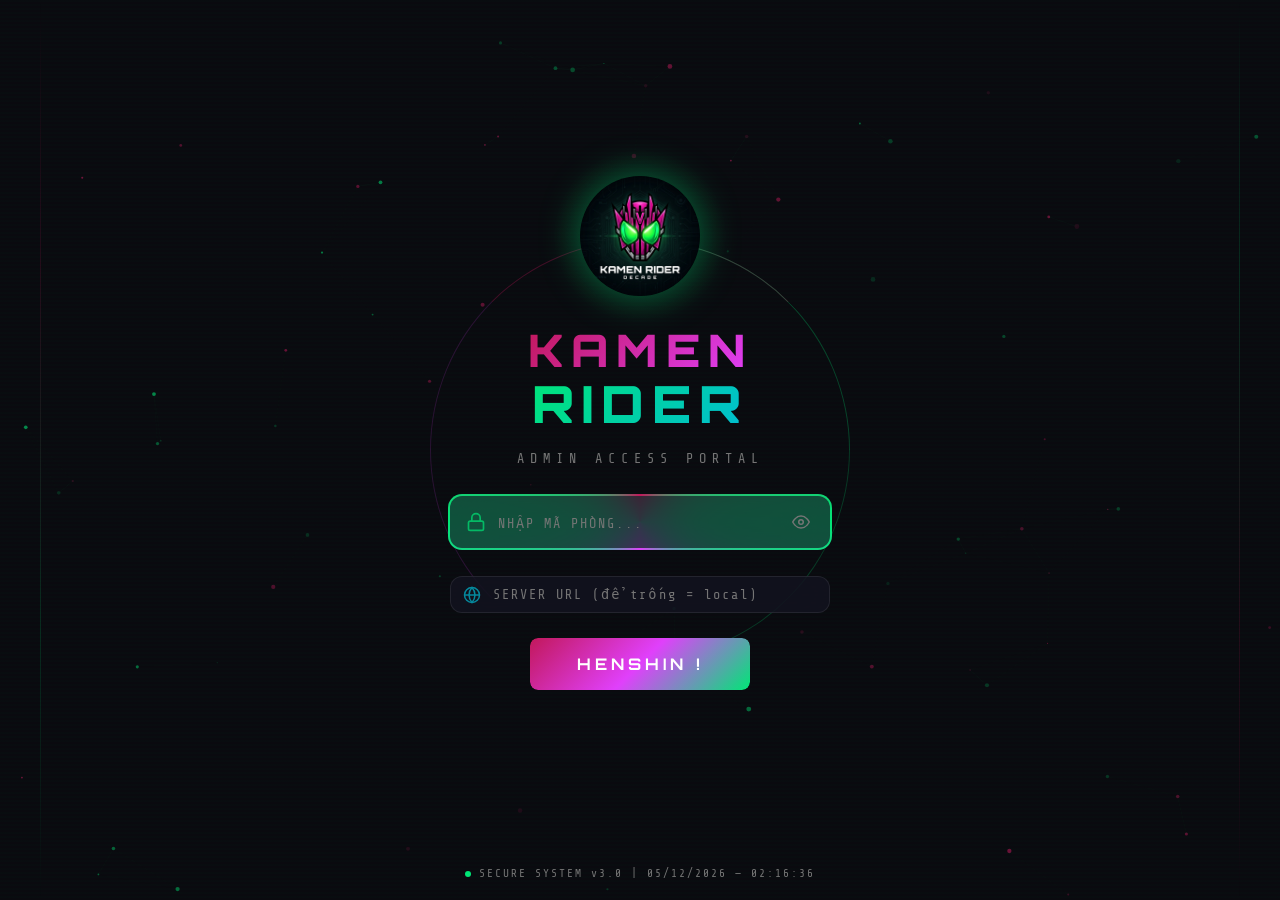
<file: index.html>
<!DOCTYPE html>
<html lang="vi">
<head>
    <meta charset="UTF-8">
    <meta name="viewport" content="width=device-width, initial-scale=1.0">
    <meta name="description" content="Kamen Rider Admin Portal - Secure Access System">
    <title>KAMEN RIDER — Login</title>
    <link rel="icon" href="logo.png" type="image/png">
    <link href="https://fonts.googleapis.com/css2?family=Orbitron:wght@400;500;600;700;800;900&family=Rajdhani:wght@300;400;500;600;700&family=Share+Tech+Mono&display=swap" rel="stylesheet">
    <link rel="stylesheet" href="style.css">
</head>
<body>
    <!-- Particle Canvas Background -->
    <canvas id="particleCanvas"></canvas>
    <!-- Scan Lines Overlay -->
    <div class="scanlines"></div>

    <!-- Login Screen -->
    <div class="login-screen" id="loginScreen">
        <!-- Rotating Ring -->
        <div class="rider-ring">
            <div class="ring-segment"></div>
            <div class="ring-segment"></div>
            <div class="ring-segment"></div>
            <div class="ring-segment"></div>
        </div>

        <!-- Logo -->
        <div class="logo-container" id="logoContainer">
            <div class="logo-glow"></div>
            <img src="logo.png" alt="Kamen Rider Logo" class="logo-img" id="logoImg">
            <div class="logo-pulse"></div>
        </div>

        <!-- Title -->
        <h1 class="title">
            <span class="title-kamen">KAMEN</span>
            <span class="title-rider">RIDER</span>
        </h1>
        <p class="subtitle">ADMIN ACCESS PORTAL</p>

        <!-- Code Input -->
        <div class="code-input-wrapper" id="codeWrapper">
            <div class="input-border-anim"></div>
            <div class="code-input-inner">
                <div class="input-icon">
                    <svg width="20" height="20" viewBox="0 0 24 24" fill="none" stroke="currentColor" stroke-width="2">
                        <rect x="3" y="11" width="18" height="11" rx="2" ry="2"/>
                        <path d="M7 11V7a5 5 0 0 1 10 0v4"/>
                    </svg>
                </div>
                <input type="password" id="adminCode" class="code-input" placeholder="NHẬP MÃ PHÒNG..." maxlength="20" autocomplete="off">
                <button class="toggle-visibility" id="toggleVisibility" title="Hiện/Ẩn mã">
                    <svg id="eyeIcon" width="18" height="18" viewBox="0 0 24 24" fill="none" stroke="currentColor" stroke-width="2">
                        <path d="M1 12s4-8 11-8 11 8 11 8-4 8-11 8-11-8-11-8z"/>
                        <circle cx="12" cy="12" r="3"/>
                    </svg>
                </button>
            </div>
        </div>

        <!-- Server URL Input -->
        <div class="code-input-wrapper server-url-wrapper">
            <div class="code-input-inner">
                <div class="input-icon" style="color: var(--cyan);">
                    <svg width="18" height="18" viewBox="0 0 24 24" fill="none" stroke="currentColor" stroke-width="2">
                        <circle cx="12" cy="12" r="10"/><line x1="2" y1="12" x2="22" y2="12"/>
                        <path d="M12 2a15.3 15.3 0 0 1 4 10 15.3 15.3 0 0 1-4 10 15.3 15.3 0 0 1-4-10 15.3 15.3 0 0 1 4-10z"/>
                    </svg>
                </div>
                <input type="text" id="serverUrl" class="code-input" placeholder="SERVER URL (để trống = local)" style="color: var(--cyan); letter-spacing: 1px; font-size: 0.85rem;" autocomplete="off">
            </div>
        </div>

        <!-- Henshin Button -->
        <button class="henshin-btn" id="henshinBtn">
            <span class="btn-bg"></span>
            <span class="btn-text">HENSHIN !</span>
            <span class="btn-particles">
                <span></span><span></span><span></span><span></span>
                <span></span><span></span><span></span><span></span>
            </span>
        </button>

        <!-- Status Message -->
        <div class="status-msg" id="statusMsg"></div>

        <!-- Decorative Lines -->
        <div class="deco-line deco-left"></div>
        <div class="deco-line deco-right"></div>

        <!-- Bottom Info -->
        <div class="bottom-info">
            <span class="info-dot"></span>
            <span>SECURE SYSTEM v3.0</span>
            <span class="info-separator">|</span>
            <span id="currentTime"></span>
        </div>
    </div>

    <!-- Henshin Transition Overlay -->
    <div class="henshin-overlay" id="henshinOverlay">
        <div class="henshin-flash"></div>
        <div class="henshin-text">HENSHIN!</div>
        <div class="henshin-rings">
            <div class="h-ring h-ring-1"></div>
            <div class="h-ring h-ring-2"></div>
            <div class="h-ring h-ring-3"></div>
        </div>
    </div>

    <script src="script.js"></script>
</body>
</html>
</file>
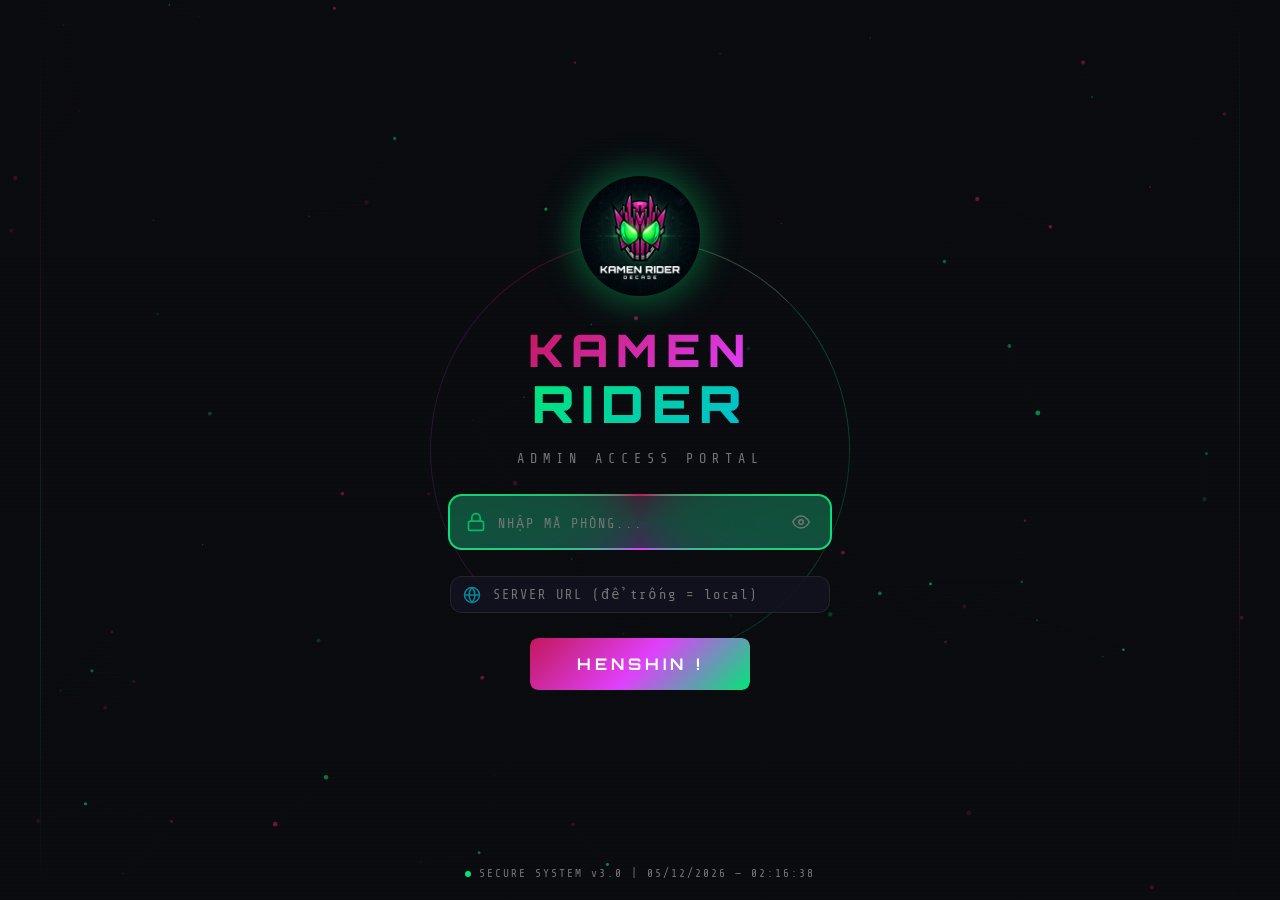
<file: dashboard.html>
<!DOCTYPE html>
<html lang="vi">
<head>
    <meta charset="UTF-8">
    <meta name="viewport" content="width=device-width, initial-scale=1.0">
    <title>KAMEN RIDER — Command Center</title>
    <link rel="icon" href="logo.png" type="image/png">
    <link href="https://fonts.googleapis.com/css2?family=Orbitron:wght@400;500;600;700;800;900&family=Rajdhani:wght@300;400;500;600;700&family=Share+Tech+Mono&display=swap" rel="stylesheet">
    <link rel="stylesheet" href="dashboard.css">
</head>
<body class="dashboard-body">

    <!-- ===== TOP HEADER ===== -->
    <header class="top-header">
        <div class="header-left">
            <div class="room-code" id="roomCode"># 8OAABT</div>
            <button class="icon-btn notify-btn" title="Thông báo"><svg width="16" height="16" viewBox="0 0 24 24" fill="none" stroke="currentColor" stroke-width="2"><path d="M18 8A6 6 0 0 0 6 8c0 7-3 9-3 9h18s-3-2-3-9"/><path d="M13.73 21a2 2 0 0 1-3.46 0"/></svg><span class="notify-dot"></span></button>
            <button class="icon-btn export-btn" title="Xuất"><svg width="16" height="16" viewBox="0 0 24 24" fill="none" stroke="currentColor" stroke-width="2"><path d="M21 15v4a2 2 0 0 1-2 2H5a2 2 0 0 1-2-2v-4"/><polyline points="7 10 12 15 17 10"/><line x1="12" y1="15" x2="12" y2="3"/></svg></button>
            <div class="header-divider"></div>
            <div class="layout-toggle"><svg width="16" height="16" viewBox="0 0 24 24" fill="none" stroke="currentColor" stroke-width="2"><rect x="3" y="3" width="7" height="7"/><rect x="14" y="3" width="7" height="7"/><rect x="3" y="14" width="7" height="7"/><rect x="14" y="14" width="7" height="7"/></svg> <span>- - - -</span></div>
            <div class="header-divider"></div>
            <div class="exam-status"><svg width="14" height="14" viewBox="0 0 24 24" fill="none" stroke="currentColor" stroke-width="2"><circle cx="12" cy="12" r="10"/><polyline points="12 6 12 12 16 14"/></svg> <span>Chưa bắt đầu</span></div>
            <div class="header-divider"></div>
            <div class="toggle-switches">
                <label class="toggle-switch"><input type="checkbox" checked><span class="toggle-slider"></span></label>
                <button class="icon-btn"><svg width="16" height="16" viewBox="0 0 24 24" fill="none" stroke="currentColor" stroke-width="2"><rect x="2" y="3" width="20" height="14" rx="2"/><line x1="8" y1="21" x2="16" y2="21"/><line x1="12" y1="17" x2="12" y2="21"/></svg></button>
                <button class="icon-btn"><svg width="16" height="16" viewBox="0 0 24 24" fill="none" stroke="currentColor" stroke-width="2"><circle cx="12" cy="12" r="3"/><path d="M19.4 15a1.65 1.65 0 0 0 .33 1.82l.06.06a2 2 0 0 1-2.83 2.83l-.06-.06a1.65 1.65 0 0 0-1.82-.33 1.65 1.65 0 0 0-1 1.51V21a2 2 0 0 1-4 0v-.09A1.65 1.65 0 0 0 9 19.4a1.65 1.65 0 0 0-1.82.33l-.06.06a2 2 0 0 1-2.83-2.83l.06-.06A1.65 1.65 0 0 0 4.68 15a1.65 1.65 0 0 0-1.51-1H3a2 2 0 0 1 0-4h.09A1.65 1.65 0 0 0 4.6 9a1.65 1.65 0 0 0-.33-1.82l-.06-.06a2 2 0 0 1 2.83-2.83l.06.06A1.65 1.65 0 0 0 9 4.68a1.65 1.65 0 0 0 1-1.51V3a2 2 0 0 1 4 0v.09a1.65 1.65 0 0 0 1 1.51 1.65 1.65 0 0 0 1.82-.33l.06-.06a2 2 0 0 1 2.83 2.83l-.06.06A1.65 1.65 0 0 0 19.4 9a1.65 1.65 0 0 0 1.51 1H21a2 2 0 0 1 0 4h-.09a1.65 1.65 0 0 0-1.51 1z"/></svg></button>
            </div>
        </div>
        <div class="header-right">
            <div class="tab-group">
                <button class="tab-btn active">ALL</button>
                <button class="tab-btn">EOS</button>
                <button class="tab-btn">FS</button>
                <button class="tab-btn">SEB</button>
                <button class="tab-btn">OTHER</button>
            </div>
            <button class="icon-btn copy-btn" id="headerCopyBtn" title="Copy Answer"><svg width="16" height="16" viewBox="0 0 24 24" fill="none" stroke="currentColor" stroke-width="2"><rect x="9" y="9" width="13" height="13" rx="2"/><path d="M5 15H4a2 2 0 0 1-2-2V4a2 2 0 0 1 2-2h9a2 2 0 0 1 2 2v1"/></svg></button>
            <button class="icon-btn delete-btn" id="headerDeleteBtn" title="Xóa tất cả tin nhắn"><svg width="16" height="16" viewBox="0 0 24 24" fill="none" stroke="currentColor" stroke-width="2"><polyline points="3 6 5 6 21 6"/><path d="M19 6v14a2 2 0 0 1-2 2H7a2 2 0 0 1-2-2V6m3 0V4a2 2 0 0 1 2-2h4a2 2 0 0 1 2 2v2"/></svg></button>
        </div>
    </header>

    <!-- ===== MAIN LAYOUT ===== -->
    <div class="main-layout">

        <!-- LEFT SIDEBAR - CHAT -->
        <aside class="sidebar-chat" id="sidebarChat">
            <div class="chat-messages" id="chatMessages">
                <!-- Tin nhắn sẽ hiện khi gửi mới -->
            </div>

            <!-- Answer Input Panel -->
            <div class="answer-panel" id="answerPanel">
                <div class="answer-panel-toggle" id="answerToggle">
                    <svg width="14" height="14" viewBox="0 0 24 24" fill="none" stroke="currentColor" stroke-width="2"><polyline points="18 15 12 9 6 15"/></svg>
                    <span>Nhập đáp án</span>
                </div>
                <div class="answer-panel-body" id="answerBody">
                    <div class="answer-type-select">
                        <select id="answerType">
                            <option value="multiple">Multiple Choice</option>
                            <option value="single">Single Choice</option>
                            <option value="text">Text</option>
                        </select>
                    </div>
                    <div class="answer-grid" id="answerGrid"></div>
                    <div class="answer-actions">
                        <button class="answer-action-btn delete-answers"><svg width="14" height="14" viewBox="0 0 24 24" fill="none" stroke="currentColor" stroke-width="2"><polyline points="3 6 5 6 21 6"/><path d="M19 6v14a2 2 0 0 1-2 2H7a2 2 0 0 1-2-2V6m3 0V4a2 2 0 0 1 2-2h4a2 2 0 0 1 2 2v2"/></svg> Xóa</button>
                        <button class="answer-action-btn send-answers"><svg width="14" height="14" viewBox="0 0 24 24" fill="none" stroke="currentColor" stroke-width="2"><line x1="22" y1="2" x2="11" y2="13"/><polygon points="22 2 15 22 11 13 2 9 22 2"/></svg> Gửi đáp án (<span id="answerCount">0</span>)</button>
                    </div>
                </div>
            </div>

            <!-- Chat Input -->
            <div class="chat-input-area">
                <button class="chat-plus-btn" id="chatPlusBtn">+</button>
                <input type="text" class="chat-input" id="chatInput" placeholder="Nhập tin nhắn...">
                <button class="chat-send-btn" id="chatSendBtn"><svg width="16" height="16" viewBox="0 0 24 24" fill="none" stroke="currentColor" stroke-width="2"><line x1="22" y1="2" x2="11" y2="13"/><polygon points="22 2 15 22 11 13 2 9 22 2"/></svg></button>
            </div>

            <!-- Extra menu popup -->
            <div class="chat-extra-menu" id="chatExtraMenu">
                <button class="extra-menu-item" id="sendFileBtn"><svg width="14" height="14" viewBox="0 0 24 24" fill="none" stroke="currentColor" stroke-width="2"><path d="M21.44 11.05l-9.19 9.19a6 6 0 0 1-8.49-8.49l9.19-9.19a4 4 0 0 1 5.66 5.66l-9.2 9.19a2 2 0 0 1-2.83-2.83l8.49-8.48"/></svg> Gửi file</button>
                <button class="extra-menu-item" id="sendTextBtn"><svg width="14" height="14" viewBox="0 0 24 24" fill="none" stroke="currentColor" stroke-width="2"><path d="M14 2H6a2 2 0 0 0-2 2v16a2 2 0 0 0 2 2h12a2 2 0 0 0 2-2V8z"/><polyline points="14 2 14 8 20 8"/><line x1="16" y1="13" x2="8" y2="13"/><line x1="16" y1="17" x2="8" y2="17"/></svg> Gửi đoạn văn bản</button>
            </div>
        </aside>

        <!-- RESIZE HANDLE -->
        <div class="resize-handle" id="resizeHandle"></div>

        <!-- RIGHT MAIN CONTENT -->
        <div class="main-content">
            <!-- Image Viewer Area -->
            <div class="image-area" id="imageArea">
                <!-- Image Header -->
                <div class="image-header">
                    <div class="image-header-left">
                        <div class="q-progress"><span class="q-current" id="qCurrent">0</span>/<span class="q-total" id="qTotal">0</span></div>
                        <div class="q-timer"><svg width="14" height="14" viewBox="0 0 24 24" fill="none" stroke="currentColor" stroke-width="2"><circle cx="12" cy="12" r="10"/><polyline points="12 6 12 12 16 14"/></svg> <span id="qTimer">00:00</span></div>
                    </div>
                    <div class="image-header-right">
                        <button class="img-tool-btn" id="uploadImgBtn" title="Thêm hình ảnh"><svg width="16" height="16" viewBox="0 0 24 24" fill="none" stroke="currentColor" stroke-width="2"><rect x="3" y="3" width="18" height="18" rx="2"/><circle cx="8.5" cy="8.5" r="1.5"/><polyline points="21 15 16 10 5 21"/></svg> Thêm ảnh</button>
                        <button class="img-tool-btn danger" id="deleteAllImgBtn" title="Xóa tất cả"><svg width="14" height="14" viewBox="0 0 24 24" fill="none" stroke="currentColor" stroke-width="2"><polyline points="3 6 5 6 21 6"/><path d="M19 6v14a2 2 0 0 1-2 2H7a2 2 0 0 1-2-2V6m3 0V4a2 2 0 0 1 2-2h4a2 2 0 0 1 2 2v2"/></svg> Xóa tất cả</button>
                        <!-- Timer Setting -->
                        <div class="timer-setting">
                            <svg width="14" height="14" viewBox="0 0 24 24" fill="none" stroke="currentColor" stroke-width="2"><circle cx="12" cy="12" r="10"/><polyline points="12 6 12 12 16 14"/></svg>
                            <input type="number" id="timerMinutes" class="timer-input" value="30" min="1" max="999" title="Phút">
                            <span class="timer-label">phút</span>
                            <button class="img-tool-btn small" id="setTimerBtn">Đặt</button>
                        </div>
                    </div>
                </div>

                <!-- Image Display -->
                <div class="image-display" id="imageDisplay">
                    <!-- Empty State -->
                    <div class="image-empty" id="imageEmpty">
                        <svg width="64" height="64" viewBox="0 0 24 24" fill="none" stroke="currentColor" stroke-width="1">
                            <rect x="3" y="3" width="18" height="18" rx="2"/>
                            <circle cx="8.5" cy="8.5" r="1.5"/>
                            <polyline points="21 15 16 10 5 21"/>
                        </svg>
                        <p>Không có hình ảnh</p>
                        <button class="upload-area-btn" id="uploadAreaBtn">+ Thêm hình ảnh</button>
                    </div>
                    <!-- Image Preview (shown when images exist) -->
                    <div class="image-preview-container" id="imagePreviewContainer" style="display:none">
                        <button class="img-nav-arrow left-arrow" id="imgPrev">‹</button>
                        <img src="" alt="Preview" class="image-preview" id="imagePreview">
                        <button class="img-nav-arrow right-arrow" id="imgNext">›</button>
                        <button class="img-delete-current" id="deleteCurrentImg" title="Xóa ảnh này">×</button>
                    </div>
                </div>

                <!-- Image Thumbnails Strip -->
                <div class="image-thumbs-strip" id="imageThumbsStrip" style="display:none">
                    <div class="image-thumbs" id="imageThumbs"></div>
                </div>
            </div>
            <input type="file" id="fileInput" accept="image/*" multiple style="display:none">

            <!-- Bottom Session Bar -->
            <div class="session-bar">
                <div class="session-bar-top">
                    <div class="session-bottom-left">
                        <img src="logo.png" alt="" class="session-logo-small">
                    </div>
                    <div class="session-bottom-right">
                        <div class="session-indicator green"></div>
                        <button class="session-tool-btn"><svg width="14" height="14" viewBox="0 0 24 24" fill="none" stroke="currentColor" stroke-width="2"><rect x="2" y="3" width="20" height="14" rx="2"/><line x1="8" y1="21" x2="16" y2="21"/><line x1="12" y1="17" x2="12" y2="21"/></svg></button>
                        <button class="session-tool-btn"><svg width="14" height="14" viewBox="0 0 24 24" fill="none" stroke="currentColor" stroke-width="2"><path d="M15.536 8.464a5 5 0 0 1 0 7.072"/><path d="M17.95 6.05a8 8 0 0 1 0 11.9"/><path d="M6 15H2v4"/><path d="M2 15l4.5-4.5"/></svg></button>
                        <span class="session-lang">ENG</span>
                        <span class="session-seb-badge">SEB</span>
                    </div>
                </div>
                <div class="session-thumbnails-area">
                    <div class="session-page-info">Page 2/2 (11-15/15)</div>
                    <div class="session-thumbnails-row">
                        <button class="thumb-nav-btn prev-thumb">‹</button>
                        <div class="session-thumbnails" id="sessionThumbnails"></div>
                        <button class="thumb-nav-btn next-thumb">›</button>
                    </div>
                </div>
            </div>
        </div>
    </div>
    <!-- ===== COPY ANSWER MODAL ===== -->
    <div class="modal-overlay" id="copyAnswerModal">
        <div class="modal-card modal-lg">
            <div class="modal-header-row">
                <div>
                    <h3 class="modal-title">Copy Answer</h3>
                    <p class="modal-subtitle">Tạo nhanh nội dung gửi đáp án</p>
                </div>
                <button class="modal-close" id="copyModalClose">&times;</button>
            </div>
            <div class="modal-form-row">
                <div class="modal-field">
                    <label class="modal-field-label">ROOM CODE</label>
                    <input type="text" id="copyRoomCode" class="modal-input" readonly>
                </div>
                <div class="modal-field">
                    <label class="modal-field-label">EXAM CODE</label>
                    <input type="text" id="copyExamCode" class="modal-input" placeholder="EXAM01">
                </div>
            </div>
            <div class="modal-field">
                <label class="modal-field-label">QUESTION TYPE</label>
                <select id="copyQuestionType" class="modal-select">
                    <option value="MUL">Multiple Choice</option>
                    <option value="SIN">Single Choice</option>
                    <option value="TXT">Text</option>
                </select>
                <span class="modal-hint">Format: 1a 2b 3bc 4a ...</span>
            </div>
            <div class="modal-field">
                <label class="modal-field-label">MULTIPLE CHOICE ANSWERS</label>
                <textarea id="copyAnswerInput" class="modal-textarea" placeholder="1a 2b 3bc 4a ..."></textarea>
            </div>
            <div class="modal-preview">
                <label class="modal-field-label">PREVIEW:</label>
                <div class="preview-box" id="copyPreviewBox">
                    <div><strong>Room:</strong> <span id="previewRoom"></span></div>
                    <div><strong>Exam Code:</strong> <span id="previewExam"></span></div>
                    <div>&nbsp;</div>
                    <div><strong id="previewTypeLabel">MUL:</strong> <span id="previewAnswers"></span></div>
                </div>
            </div>
            <div class="modal-footer">
                <button class="modal-footer-btn clear-btn" id="copyClearBtn">Xóa nội dung</button>
                <div class="modal-footer-right">
                    <button class="modal-footer-btn close-btn" id="copyCloseBtn">Đóng</button>
                    <button class="modal-footer-btn send-btn" id="copySendBtn"><svg width="14" height="14" viewBox="0 0 24 24" fill="none" stroke="currentColor" stroke-width="2"><line x1="22" y1="2" x2="11" y2="13"/><polygon points="22 2 15 22 11 13 2 9 22 2"/></svg> Gửi yêu cầu</button>
                </div>
            </div>
        </div>
    </div>

    <!-- ===== SEND TEXT MODAL ===== -->
    <div class="modal-overlay" id="textModal">
        <div class="modal-card">
            <h3 class="modal-title">Gửi đoạn văn bản</h3>
            <div class="modal-field">
                <div class="modal-field-row">
                    <label class="modal-field-label">Nội dung văn bản</label>
                    <span class="modal-char-count" id="textCharCount">0/40.000</span>
                </div>
                <textarea id="textModalContent" class="modal-textarea" placeholder="Nhập nội dung văn bản..." maxlength="40000"></textarea>
            </div>
            <div class="modal-actions">
                <button class="modal-btn cancel-btn" id="textModalCancel">Hủy</button>
                <button class="modal-btn confirm-btn" id="textModalConfirm">Gửi</button>
            </div>
        </div>
    </div>


    <script src="https://cdn.socket.io/4.7.4/socket.io.min.js"></script>
    <script src="dashboard.js"></script>
</body>
</html>
</file>
<file: style.css>
/* ===== RESET & BASE ===== */
*, *::before, *::after { margin: 0; padding: 0; box-sizing: border-box; }

:root {
    --bg-dark: #0a0a0f;
    --bg-card: rgba(15, 15, 25, 0.85);
    --magenta: #c2185b;
    --magenta-light: #e040fb;
    --green: #00e676;
    --green-dark: #00c853;
    --cyan: #00bcd4;
    --gold: #ffd740;
    --red: #ff5252;
    --text: #e0e0e0;
    --text-dim: #757575;
    --border: rgba(255,255,255,0.08);
    --glass: rgba(20, 20, 35, 0.7);
    --font-display: 'Orbitron', sans-serif;
    --font-body: 'Rajdhani', sans-serif;
    --font-mono: 'Share Tech Mono', monospace;
}

html, body { height: 100%; }

body {
    font-family: var(--font-body);
    background: var(--bg-dark);
    color: var(--text);
    overflow: hidden;
}

/* ===== CANVAS & OVERLAYS ===== */
#particleCanvas {
    position: fixed; inset: 0;
    z-index: 0;
}

.scanlines {
    position: fixed; inset: 0;
    background: repeating-linear-gradient(
        0deg, transparent, transparent 2px,
        rgba(0,230,118,0.015) 2px, rgba(0,230,118,0.015) 4px
    );
    pointer-events: none; z-index: 1;
}

/* ===== LOGIN SCREEN ===== */
.login-screen {
    position: relative; z-index: 2;
    height: 100vh;
    display: flex; flex-direction: column;
    align-items: center; justify-content: center;
    gap: 20px;
    padding: 20px;
}

/* Rider Ring */
.rider-ring {
    position: absolute;
    width: 420px; height: 420px;
    border-radius: 50%;
    animation: ringRotate 20s linear infinite;
}
.ring-segment {
    position: absolute; inset: 0;
    border-radius: 50%;
    border: 1px solid transparent;
}
.ring-segment:nth-child(1) { border-top-color: var(--magenta); opacity: .3; }
.ring-segment:nth-child(2) { border-right-color: var(--green); opacity: .2; transform: rotate(45deg); }
.ring-segment:nth-child(3) { border-bottom-color: var(--magenta-light); opacity: .15; transform: rotate(90deg); }
.ring-segment:nth-child(4) { border-left-color: var(--green); opacity: .25; transform: rotate(135deg); }

@keyframes ringRotate { to { transform: rotate(360deg); } }

/* Logo */
.logo-container {
    position: relative;
    width: 140px; height: 140px;
    display: flex; align-items: center; justify-content: center;
    animation: logoFloat 4s ease-in-out infinite;
}
.logo-glow {
    position: absolute; inset: -20px;
    border-radius: 50%;
    background: radial-gradient(circle, rgba(0,230,118,0.15) 0%, transparent 70%);
    animation: glowPulse 3s ease-in-out infinite;
}
.logo-pulse {
    position: absolute; inset: -10px;
    border-radius: 50%;
    border: 2px solid var(--green);
    opacity: 0;
    animation: pulseOut 3s ease-out infinite;
}
.logo-img {
    width: 120px; height: 120px;
    object-fit: contain;
    border-radius: 50%;
    filter: drop-shadow(0 0 20px rgba(0,230,118,0.4));
    transition: transform 0.4s, filter 0.4s;
}
.logo-img:hover {
    transform: scale(1.1);
    filter: drop-shadow(0 0 35px rgba(0,230,118,0.7));
}

@keyframes logoFloat {
    0%, 100% { transform: translateY(0); }
    50% { transform: translateY(-10px); }
}
@keyframes glowPulse {
    0%, 100% { opacity: 0.5; transform: scale(1); }
    50% { opacity: 1; transform: scale(1.1); }
}
@keyframes pulseOut {
    0% { transform: scale(0.8); opacity: 0.6; }
    100% { transform: scale(1.5); opacity: 0; }
}

/* Title */
.title {
    font-family: var(--font-display);
    font-size: 2.8rem;
    font-weight: 900;
    letter-spacing: 8px;
    text-align: center;
    line-height: 1.1;
}
.title-kamen {
    display: block;
    background: linear-gradient(135deg, var(--magenta), var(--magenta-light));
    -webkit-background-clip: text; -webkit-text-fill-color: transparent;
    background-clip: text;
    text-shadow: none;
}
.title-rider {
    display: block;
    background: linear-gradient(135deg, var(--green), var(--cyan));
    -webkit-background-clip: text; -webkit-text-fill-color: transparent;
    background-clip: text;
    font-size: 3.2rem;
}
.subtitle {
    font-family: var(--font-mono);
    font-size: 0.85rem;
    color: var(--text-dim);
    letter-spacing: 6px;
    animation: subtitleBlink 4s ease-in-out infinite;
}
@keyframes subtitleBlink {
    0%,100% { opacity: 0.5; } 50% { opacity: 1; }
}

/* Code Input */
.code-input-wrapper {
    position: relative;
    width: 100%; max-width: 380px;
    margin-top: 10px;
}
.server-url-wrapper {
    margin-top: 8px;
    max-width: 380px;
}
.server-url-wrapper .code-input-inner {
    border: 1px solid var(--border);
    padding: 0 12px;
}
.server-url-wrapper .code-input {
    padding: 10px 0;
    font-size: 0.85rem;
    letter-spacing: 1px;
}
.input-border-anim {
    position: absolute; inset: -2px;
    border-radius: 14px;
    background: conic-gradient(from 0deg, var(--magenta), var(--green), var(--magenta-light), var(--green), var(--magenta));
    animation: borderSpin 4s linear infinite;
    opacity: 0.5;
    transition: opacity 0.3s;
}
.code-input-wrapper:focus-within .input-border-anim { opacity: 1; }
@keyframes borderSpin { to { transform: rotate(360deg); /* replaced by filter hue-rotate */ } }
/* Using filter for smoother effect */
@keyframes borderSpin { to { filter: hue-rotate(360deg); } }

.code-input-inner {
    position: relative;
    display: flex; align-items: center;
    background: var(--glass);
    backdrop-filter: blur(20px);
    border-radius: 12px;
    padding: 0 16px;
    gap: 12px;
}
.input-icon { color: var(--green); display: flex; opacity: 0.7; }
.code-input {
    flex: 1;
    background: none; border: none; outline: none;
    font-family: var(--font-mono);
    font-size: 1.1rem;
    color: var(--green);
    padding: 16px 0;
    letter-spacing: 4px;
}
.code-input::placeholder {
    color: var(--text-dim);
    letter-spacing: 2px;
    font-size: 0.85rem;
}
.toggle-visibility {
    background: none; border: none;
    color: var(--text-dim); cursor: pointer;
    display: flex; padding: 4px;
    transition: color 0.3s;
}
.toggle-visibility:hover { color: var(--green); }

/* Henshin Button */
.henshin-btn {
    position: relative;
    width: 220px; height: 52px;
    border: none; cursor: pointer;
    font-family: var(--font-display);
    font-size: 1rem;
    font-weight: 700;
    letter-spacing: 4px;
    color: #fff;
    background: transparent;
    overflow: hidden;
    border-radius: 8px;
    margin-top: 5px;
    transition: transform 0.2s;
}
.henshin-btn:hover { transform: scale(1.05); }
.henshin-btn:active { transform: scale(0.97); }
.btn-bg {
    position: absolute; inset: 0;
    background: linear-gradient(135deg, var(--magenta), var(--magenta-light) 50%, var(--green));
    border-radius: 8px;
    transition: opacity 0.3s;
}
.btn-text {
    position: relative; z-index: 1;
}
.btn-particles span {
    position: absolute;
    width: 4px; height: 4px;
    background: var(--green);
    border-radius: 50%;
    opacity: 0;
}
.henshin-btn:hover .btn-particles span {
    animation: btnParticle 0.6s ease-out forwards;
}
.btn-particles span:nth-child(1) { top: 50%; left: 10%; animation-delay: 0s; }
.btn-particles span:nth-child(2) { top: 20%; left: 30%; animation-delay: 0.05s; }
.btn-particles span:nth-child(3) { top: 80%; left: 50%; animation-delay: 0.1s; }
.btn-particles span:nth-child(4) { top: 30%; left: 70%; animation-delay: 0.15s; }
.btn-particles span:nth-child(5) { top: 60%; left: 90%; animation-delay: 0.05s; }
.btn-particles span:nth-child(6) { top: 10%; left: 60%; animation-delay: 0.1s; }
.btn-particles span:nth-child(7) { top: 90%; left: 20%; animation-delay: 0.15s; }
.btn-particles span:nth-child(8) { top: 40%; left: 80%; animation-delay: 0.08s; }
@keyframes btnParticle {
    0% { transform: scale(0); opacity: 1; }
    100% { transform: scale(3) translateY(-20px); opacity: 0; }
}

/* Status Message */
.status-msg {
    font-family: var(--font-mono);
    font-size: 0.85rem;
    min-height: 24px;
    letter-spacing: 1px;
    transition: all 0.3s;
}
.status-msg.error { color: var(--red); }
.status-msg.success { color: var(--green); }

/* Deco Lines */
.deco-line {
    position: fixed;
    width: 1px;
    height: 100vh;
    top: 0;
}
.deco-left {
    left: 40px;
    background: linear-gradient(to bottom, transparent, var(--magenta) 30%, var(--green) 70%, transparent);
    opacity: 0.15;
}
.deco-right {
    right: 40px;
    background: linear-gradient(to bottom, transparent, var(--green) 30%, var(--magenta) 70%, transparent);
    opacity: 0.15;
}

/* Bottom Info */
.bottom-info {
    position: fixed;
    bottom: 20px;
    font-family: var(--font-mono);
    font-size: 0.7rem;
    color: var(--text-dim);
    display: flex; align-items: center; gap: 8px;
    letter-spacing: 2px;
}
.info-dot {
    width: 6px; height: 6px;
    background: var(--green);
    border-radius: 50%;
    animation: dotBlink 2s infinite;
}
@keyframes dotBlink { 0%,100% { opacity: 1; } 50% { opacity: 0.3; } }

/* ===== HENSHIN OVERLAY ===== */
.henshin-overlay {
    position: fixed; inset: 0;
    z-index: 100;
    display: flex; align-items: center; justify-content: center;
    pointer-events: none;
    opacity: 0;
}
.henshin-overlay.active { opacity: 1; pointer-events: all; }
.henshin-flash {
    position: absolute; inset: 0;
    background: radial-gradient(circle, var(--magenta-light), var(--magenta), var(--bg-dark));
    opacity: 0;
}
.henshin-overlay.active .henshin-flash {
    animation: flash 1.5s ease-out forwards;
}
@keyframes flash {
    0% { opacity: 0; }
    20% { opacity: 1; }
    100% { opacity: 0; }
}
.henshin-text {
    font-family: var(--font-display);
    font-size: 4rem;
    font-weight: 900;
    letter-spacing: 12px;
    color: #fff;
    opacity: 0;
    z-index: 1;
    text-shadow: 0 0 40px var(--magenta-light), 0 0 80px var(--green);
}
.henshin-overlay.active .henshin-text {
    animation: henshinText 1.5s ease-out forwards;
}
@keyframes henshinText {
    0% { opacity: 0; transform: scale(3); }
    30% { opacity: 1; transform: scale(1); }
    70% { opacity: 1; }
    100% { opacity: 0; transform: scale(0.8); }
}
.h-ring {
    position: absolute;
    border: 2px solid var(--green);
    border-radius: 50%;
    opacity: 0;
}
.henshin-overlay.active .h-ring { animation: hRing 1.2s ease-out forwards; }
.h-ring-1 { width: 200px; height: 200px; animation-delay: 0s !important; }
.h-ring-2 { width: 350px; height: 350px; border-color: var(--magenta-light); animation-delay: 0.15s !important; }
.h-ring-3 { width: 500px; height: 500px; animation-delay: 0.3s !important; }
@keyframes hRing {
    0% { transform: scale(0); opacity: 0.8; }
    100% { transform: scale(2); opacity: 0; }
}

/* ===== DASHBOARD ===== */
.dashboard-body { overflow-y: auto; }

/* Header */
.dash-header {
    position: relative; z-index: 2;
    display: flex; align-items: center; justify-content: space-between;
    padding: 16px 30px;
    background: var(--glass);
    backdrop-filter: blur(20px);
    border-bottom: 1px solid var(--border);
}
.dash-header-left { display: flex; align-items: center; gap: 14px; }
.dash-logo { width: 40px; height: 40px; object-fit: contain; border-radius: 50%; }
.dash-brand-name {
    font-family: var(--font-display);
    font-size: 0.95rem;
    font-weight: 700;
    letter-spacing: 3px;
    background: linear-gradient(135deg, var(--magenta), var(--green));
    -webkit-background-clip: text; -webkit-text-fill-color: transparent;
    background-clip: text;
}
.dash-brand-sub {
    display: block;
    font-family: var(--font-mono);
    font-size: 0.6rem;
    color: var(--text-dim);
    letter-spacing: 3px;
}
.dash-header-right { display: flex; align-items: center; gap: 20px; }
.dash-time { font-family: var(--font-mono); font-size: 0.8rem; color: var(--text-dim); }
.dash-status { display: flex; align-items: center; gap: 6px; font-size: 0.75rem; letter-spacing: 2px; }
.status-dot { width: 8px; height: 8px; border-radius: 50%; }
.status-dot.active { background: var(--green); box-shadow: 0 0 8px var(--green); animation: dotBlink 2s infinite; }
.logout-btn {
    display: flex; align-items: center; gap: 6px;
    background: rgba(255,82,82,0.1);
    border: 1px solid rgba(255,82,82,0.3);
    color: var(--red);
    padding: 8px 16px;
    border-radius: 8px;
    font-family: var(--font-body);
    font-size: 0.8rem;
    font-weight: 600;
    letter-spacing: 1px;
    cursor: pointer;
    transition: all 0.3s;
}
.logout-btn:hover { background: rgba(255,82,82,0.2); border-color: var(--red); }

/* Dashboard Content */
.dash-content { position: relative; z-index: 2; padding: 30px; flex: 1; overflow-y: auto; }

.welcome-banner {
    display: flex; align-items: center; justify-content: space-between;
    padding: 30px 35px;
    background: linear-gradient(135deg, rgba(194,24,91,0.15), rgba(0,230,118,0.1));
    border: 1px solid rgba(194,24,91,0.2);
    border-radius: 16px;
    margin-bottom: 30px;
    animation: fadeSlideUp 0.6s ease-out;
}
.welcome-text h2 {
    font-family: var(--font-display);
    font-size: 1.4rem;
    font-weight: 700;
    margin-bottom: 8px;
}
.rider-name {
    background: linear-gradient(135deg, var(--green), var(--cyan));
    -webkit-background-clip: text; -webkit-text-fill-color: transparent;
    background-clip: text;
}
.welcome-text p { color: var(--text-dim); font-size: 0.95rem; }
.welcome-icon { color: var(--magenta); opacity: 0.4; }

/* Stats */
.stats-grid {
    display: grid;
    grid-template-columns: repeat(auto-fit, minmax(240px, 1fr));
    gap: 20px;
    margin-bottom: 30px;
}
.stat-card {
    background: var(--bg-card);
    border: 1px solid var(--border);
    border-radius: 14px;
    padding: 24px;
    display: flex; align-items: center; gap: 16px;
    transition: all 0.3s;
    animation: fadeSlideUp 0.6s ease-out backwards;
    animation-delay: var(--delay);
}
.stat-card:hover { border-color: rgba(255,255,255,0.15); transform: translateY(-3px); }
.stat-icon {
    width: 52px; height: 52px;
    display: flex; align-items: center; justify-content: center;
    background: rgba(255,255,255,0.03);
    border-radius: 12px;
    color: var(--accent);
    flex-shrink: 0;
}
.stat-value {
    font-family: var(--font-display);
    font-size: 1.6rem;
    font-weight: 700;
}
.stat-label { font-size: 0.8rem; color: var(--text-dim); }
.stat-info { display: flex; flex-direction: column; gap: 2px; flex: 1; }
.stat-trend {
    font-family: var(--font-mono);
    font-size: 0.75rem;
    padding: 4px 8px;
    border-radius: 6px;
}
.stat-trend.up { color: var(--green); background: rgba(0,230,118,0.1); }
.stat-trend.neutral { color: var(--text-dim); background: rgba(255,255,255,0.05); }

/* Panels */
.dash-grid { display: grid; grid-template-columns: 1fr 1fr; gap: 20px; }
.dash-panel {
    background: var(--bg-card);
    border: 1px solid var(--border);
    border-radius: 14px;
    padding: 24px;
    animation: fadeSlideUp 0.8s ease-out backwards;
}
.panel-header {
    display: flex; align-items: center; justify-content: space-between;
    margin-bottom: 20px;
}
.panel-header h3 { font-family: var(--font-display); font-size: 0.85rem; letter-spacing: 2px; }
.panel-badge {
    font-family: var(--font-mono);
    font-size: 0.65rem;
    padding: 4px 10px;
    border-radius: 20px;
    background: rgba(255,82,82,0.15);
    color: var(--red);
    letter-spacing: 2px;
    animation: dotBlink 2s infinite;
}
.panel-badge.online { background: rgba(0,230,118,0.15); color: var(--green); }

/* Activity */
.activity-list { display: flex; flex-direction: column; gap: 16px; }
.activity-item { display: flex; align-items: flex-start; gap: 12px; }
.activity-dot { width: 8px; height: 8px; border-radius: 50%; margin-top: 6px; flex-shrink: 0; }
.activity-text { font-size: 0.9rem; display: block; }
.activity-time { font-family: var(--font-mono); font-size: 0.7rem; color: var(--text-dim); }

/* System Bars */
.system-list { display: flex; flex-direction: column; gap: 18px; }
.system-item { display: flex; align-items: center; gap: 12px; }
.system-name { font-size: 0.85rem; min-width: 140px; color: var(--text-dim); }
.system-bar { flex: 1; height: 6px; background: rgba(255,255,255,0.05); border-radius: 3px; overflow: hidden; }
.system-bar-fill {
    height: 100%;
    width: var(--width);
    background: var(--color);
    border-radius: 3px;
    animation: barFill 1.5s ease-out;
}
@keyframes barFill { from { width: 0; } }
.system-percent { font-family: var(--font-mono); font-size: 0.8rem; min-width: 36px; text-align: right; }

/* Animations */
@keyframes fadeSlideUp {
    from { opacity: 0; transform: translateY(25px); }
    to { opacity: 1; transform: translateY(0); }
}

/* Shake animation */
.shake { animation: shake 0.5s ease-in-out; }
@keyframes shake {
    0%,100% { transform: translateX(0); }
    20% { transform: translateX(-12px); }
    40% { transform: translateX(12px); }
    60% { transform: translateX(-8px); }
    80% { transform: translateX(8px); }
}

/* Responsive */
@media (max-width: 768px) {
    .title { font-size: 2rem; }
    .title-rider { font-size: 2.4rem; }
    .rider-ring { width: 300px; height: 300px; }
    .dash-grid { grid-template-columns: 1fr; }
    .dash-header { flex-direction: column; gap: 12px; }
    .deco-line { display: none; }
    .henshin-text { font-size: 2.5rem; }
}

/* ===== TOUCH / RIPPLE EFFECTS ===== */
/* Cursor glow */
.cursor-glow {
    position: fixed;
    width: 300px;
    height: 300px;
    border-radius: 50%;
    pointer-events: none;
    z-index: 0;
    background: radial-gradient(circle, rgba(0,230,118,0.06) 0%, rgba(194,24,91,0.03) 40%, transparent 70%);
    transform: translate(-50%, -50%);
    transition: opacity 0.3s;
    opacity: 0;
}
.cursor-glow.visible { opacity: 1; }

/* Ripple on buttons */
.ripple-container {
    position: relative;
    overflow: hidden;
}
.ripple-effect {
    position: absolute;
    border-radius: 50%;
    background: rgba(0,230,118,0.25);
    transform: scale(0);
    animation: rippleAnim 0.6s ease-out forwards;
    pointer-events: none;
}
@keyframes rippleAnim {
    to { transform: scale(4); opacity: 0; }
}

/* Touch highlight on interactive elements */
.login-screen .code-input-wrapper:active {
    transform: scale(0.98);
}
.henshin-btn::after {
    content: '';
    position: absolute;
    inset: 0;
    border-radius: 8px;
    background: transparent;
    transition: background 0.15s;
}
.henshin-btn:active::after {
    background: rgba(255,255,255,0.15);
}

/* Logo touch bounce */
.logo-container:active .logo-img {
    transform: scale(0.92);
    filter: drop-shadow(0 0 40px rgba(0,230,118,0.9)) brightness(1.2);
}

/* Touch feedback on entire screen */
.touch-ripple {
    position: fixed;
    width: 20px;
    height: 20px;
    border-radius: 50%;
    border: 1px solid rgba(0,230,118,0.4);
    pointer-events: none;
    z-index: 50;
    transform: translate(-50%, -50%) scale(0);
    animation: touchRipple 0.5s ease-out forwards;
}
@keyframes touchRipple {
    0% { transform: translate(-50%, -50%) scale(0); opacity: 1; }
    100% { transform: translate(-50%, -50%) scale(8); opacity: 0; }
}
</file>
<file: dashboard.css>
/* ===== DASHBOARD CSS ===== */
@import url('https://fonts.googleapis.com/css2?family=Orbitron:wght@400;600;700&family=Rajdhani:wght@300;400;500;600;700&family=Share+Tech+Mono&display=swap');

*, *::before, *::after { margin: 0; padding: 0; box-sizing: border-box; }

:root {
    --bg: #0c0c15;
    --bg-card: rgba(16, 16, 28, 0.8);
    --bg-sidebar: rgba(12, 12, 22, 0.95);
    --bg-input: rgba(22, 22, 40, 0.8);
    --border: rgba(255,255,255,0.05);
    --magenta: #a8305a;
    --magenta-light: #d45caf;
    --green: #3ddc84;
    --green-dim: #1a4d2e;
    --cyan: #4fc3f7;
    --gold: #ffca28;
    --red: #ef5350;
    --text: #d4d4dc;
    --text-dim: #6b6b80;
    --text-muted: #3a3a50;
    --font-display: 'Orbitron', sans-serif;
    --font-body: 'Rajdhani', sans-serif;
    --font-mono: 'Share Tech Mono', monospace;
}

html, body { height: 100%; }
body.dashboard-body {
    font-family: var(--font-body);
    background: var(--bg);
    color: var(--text);
    overflow: hidden;
    display: flex;
    flex-direction: column;
}

/* ===== TOP HEADER ===== */
.top-header {
    display: flex;
    align-items: center;
    justify-content: space-between;
    height: 42px;
    padding: 0 12px;
    background: linear-gradient(180deg, rgba(14,14,24,0.98), rgba(12,12,20,0.95));
    border-bottom: 1px solid var(--border);
    flex-shrink: 0;
    z-index: 10;
}
.header-left, .header-right {
    display: flex;
    align-items: center;
    gap: 8px;
}
.room-code {
    font-family: var(--font-mono);
    font-size: 0.8rem;
    background: var(--bg-input);
    border: 1px solid var(--border);
    padding: 4px 12px;
    border-radius: 6px;
    letter-spacing: 1px;
    color: var(--text);
}
.icon-btn {
    background: none;
    border: none;
    color: var(--text-dim);
    cursor: pointer;
    padding: 6px;
    border-radius: 6px;
    display: flex;
    align-items: center;
    transition: all 0.2s;
}
.icon-btn:hover { color: var(--text); background: rgba(255,255,255,0.05); }
.notify-btn { position: relative; color: var(--green); }
.notify-dot {
    position: absolute; top: 4px; right: 4px;
    width: 6px; height: 6px;
    background: var(--red);
    border-radius: 50%;
}
.export-btn { color: var(--green); }
.delete-btn:hover { color: var(--red); }
.header-divider { width: 1px; height: 20px; background: var(--border); margin: 0 4px; }
.layout-toggle, .exam-status {
    display: flex; align-items: center; gap: 6px;
    font-size: 0.75rem; color: var(--text-dim);
}
.toggle-switches { display: flex; align-items: center; gap: 4px; }
.toggle-switch {
    position: relative; width: 34px; height: 18px; display: inline-block;
}
.toggle-switch input { display: none; }
.toggle-slider {
    position: absolute; inset: 0;
    background: var(--text-muted);
    border-radius: 9px;
    cursor: pointer;
    transition: 0.3s;
}
.toggle-slider::before {
    content: '';
    position: absolute;
    width: 14px; height: 14px;
    left: 2px; top: 2px;
    background: #fff;
    border-radius: 50%;
    transition: 0.3s;
}
.toggle-switch input:checked + .toggle-slider { background: var(--green); }
.toggle-switch input:checked + .toggle-slider::before { transform: translateX(16px); }

/* Tabs */
.tab-group { display: flex; gap: 2px; }
.tab-btn {
    background: none;
    border: none;
    color: var(--text-dim);
    font-family: var(--font-body);
    font-size: 0.75rem;
    font-weight: 600;
    padding: 4px 10px;
    border-radius: 4px;
    cursor: pointer;
    letter-spacing: 1px;
    transition: all 0.2s;
}
.tab-btn:hover { color: var(--text); }
.tab-btn.active { color: var(--cyan); background: rgba(0,188,212,0.1); }

/* ===== MAIN LAYOUT ===== */
.main-layout {
    flex: 1;
    display: flex;
    overflow: hidden;
}

/* ===== SIDEBAR CHAT ===== */
.sidebar-chat {
    width: 240px;
    min-width: 180px;
    max-width: 400px;
    background: var(--bg-sidebar);
    border-right: 1px solid var(--border);
    display: flex;
    flex-direction: column;
    position: relative;
}
.chat-messages {
    flex: 1;
    overflow-y: auto;
    padding: 12px;
    display: flex;
    flex-direction: column;
    gap: 8px;
}
.chat-messages::-webkit-scrollbar { width: 4px; }
.chat-messages::-webkit-scrollbar-thumb { background: var(--text-muted); border-radius: 2px; }

.chat-msg {
    display: flex;
    align-items: flex-end;
    gap: 8px;
    font-size: 0.82rem;
}
.chat-msg.incoming { justify-content: flex-start; }
.chat-msg.outgoing { justify-content: flex-end; }
.chat-msg.system { justify-content: flex-start; }
.msg-bubble {
    background: var(--bg-input);
    padding: 6px 12px;
    border-radius: 10px;
    max-width: 180px;
    line-height: 1.4;
}
.msg-bubble.code {
    background: rgba(194,24,91,0.15);
    border: 1px solid rgba(194,24,91,0.3);
    color: var(--magenta-light);
    font-family: var(--font-mono);
    font-size: 0.75rem;
    letter-spacing: 0.5px;
}
.msg-bubble.reply { background: rgba(0,230,118,0.1); border: 1px solid rgba(0,230,118,0.15); }
.msg-time { font-size: 0.65rem; color: var(--text-muted); white-space: nowrap; }
.msg-text { font-size: 0.8rem; color: var(--text-dim); }

/* Answer Panel */
.answer-panel {
    border-top: 1px solid var(--border);
    background: var(--bg-card);
}
.answer-panel-toggle {
    display: flex;
    align-items: center;
    gap: 6px;
    padding: 8px 12px;
    font-size: 0.8rem;
    font-weight: 600;
    cursor: pointer;
    color: var(--text-dim);
    transition: color 0.2s;
}
.answer-panel-toggle:hover { color: var(--text); }
.answer-panel-toggle svg { transition: transform 0.3s; }
.answer-panel.collapsed .answer-panel-toggle svg { transform: rotate(180deg); }
.answer-panel.collapsed .answer-panel-body { display: none; }
.answer-panel-body { padding: 0 10px 10px; }
.answer-type-select select {
    width: 100%;
    background: var(--bg-input);
    border: 1px solid var(--border);
    color: var(--text);
    padding: 7px 10px;
    border-radius: 8px;
    font-family: var(--font-body);
    font-size: 0.82rem;
    margin-bottom: 10px;
    cursor: pointer;
    appearance: none;
    -webkit-appearance: none;
    background-image: url("data:image/svg+xml,%3Csvg width='10' height='6' viewBox='0 0 10 6' fill='none' xmlns='http://www.w3.org/2000/svg'%3E%3Cpath d='M1 1l4 4 4-4' stroke='%23666' stroke-width='1.5' stroke-linecap='round'/%3E%3C/svg%3E");
    background-repeat: no-repeat;
    background-position: right 10px center;
}
.answer-grid {
    display: grid;
    grid-template-columns: repeat(5, 1fr);
    gap: 4px;
    margin-bottom: 10px;
}
.answer-cell {
    aspect-ratio: 1;
    display: flex;
    align-items: center;
    justify-content: center;
    background: var(--bg-input);
    border: 1px solid var(--border);
    border-radius: 6px;
    font-size: 0.8rem;
    font-weight: 600;
    cursor: pointer;
    transition: all 0.15s;
    color: var(--text-dim);
}
.answer-cell:hover { border-color: var(--magenta); color: var(--text); }
.answer-cell.active {
    background: rgba(194,24,91,0.2);
    border-color: var(--magenta);
    color: var(--magenta-light);
}
.answer-cell .cell-answer {
    font-size: 0.55rem;
    color: var(--green);
    display: block;
    margin-top: 1px;
}
.answer-actions {
    display: flex;
    gap: 6px;
}
.answer-action-btn {
    flex: 1;
    display: flex;
    align-items: center;
    justify-content: center;
    gap: 4px;
    padding: 7px;
    border: 1px solid var(--border);
    border-radius: 8px;
    background: var(--bg-input);
    color: var(--text-dim);
    font-family: var(--font-body);
    font-size: 0.75rem;
    cursor: pointer;
    transition: all 0.2s;
}
.answer-action-btn:hover { border-color: var(--text-dim); color: var(--text); }
.answer-action-btn.send-answers:hover { border-color: var(--green); color: var(--green); }

/* Chat Input */
.chat-input-area {
    display: flex;
    align-items: center;
    gap: 6px;
    padding: 8px 10px;
    border-top: 1px solid var(--border);
    background: var(--bg-sidebar);
}
.chat-plus-btn {
    width: 30px; height: 30px;
    border-radius: 50%;
    background: var(--magenta);
    border: none;
    color: #fff;
    font-size: 1.2rem;
    cursor: pointer;
    display: flex;
    align-items: center;
    justify-content: center;
    transition: background 0.2s;
    flex-shrink: 0;
}
.chat-plus-btn:hover { background: var(--magenta-light); }
.chat-input {
    flex: 1;
    background: var(--bg-input);
    border: 1px solid var(--border);
    border-radius: 8px;
    padding: 7px 12px;
    color: var(--text);
    font-family: var(--font-body);
    font-size: 0.82rem;
    outline: none;
    transition: border-color 0.2s;
}
.chat-input:focus { border-color: var(--magenta); }
.chat-input::placeholder { color: var(--text-muted); }
.chat-send-btn {
    background: none;
    border: none;
    color: var(--magenta);
    cursor: pointer;
    padding: 4px;
    display: flex;
    transition: color 0.2s;
}
.chat-send-btn:hover { color: var(--magenta-light); }

/* Extra Menu */
.chat-extra-menu {
    display: none;
    position: absolute;
    bottom: 50px;
    left: 10px;
    background: var(--bg-card);
    border: 1px solid var(--border);
    border-radius: 10px;
    padding: 6px;
    z-index: 20;
    box-shadow: 0 8px 30px rgba(0,0,0,0.5);
}
.chat-extra-menu.show { display: flex; flex-direction: column; gap: 2px; }
.extra-menu-item {
    display: flex;
    align-items: center;
    gap: 8px;
    padding: 8px 14px;
    background: none;
    border: none;
    color: var(--text);
    font-family: var(--font-body);
    font-size: 0.82rem;
    cursor: pointer;
    border-radius: 8px;
    transition: background 0.15s;
    white-space: nowrap;
}
.extra-menu-item:hover { background: rgba(255,255,255,0.05); }
.extra-menu-item svg { color: var(--magenta); }

/* Resize Handle */
.resize-handle {
    width: 4px;
    cursor: col-resize;
    background: transparent;
    transition: background 0.2s;
    flex-shrink: 0;
}
.resize-handle:hover { background: var(--magenta); }

/* ===== MAIN CONTENT ===== */
.main-content {
    flex: 1;
    display: flex;
    flex-direction: column;
    overflow: hidden;
    background: var(--bg);
}

/* Question Area */
.question-area {
    flex: 1;
    display: flex;
    flex-direction: column;
    overflow: hidden;
}
.question-header {
    display: flex;
    align-items: center;
    justify-content: space-between;
    padding: 10px 20px;
    border-bottom: 1px solid var(--border);
}
.q-progress {
    font-family: var(--font-display);
    font-size: 1rem;
    font-weight: 700;
}
.q-current { color: var(--green); }
.q-timer {
    display: flex;
    align-items: center;
    gap: 6px;
    font-family: var(--font-mono);
    font-size: 0.85rem;
    color: var(--text-dim);
}

/* Question Content */
.question-content {
    flex: 1;
    padding: 16px;
    overflow-y: auto;
}
.question-card {
    display: flex;
    gap: 16px;
    background: var(--bg-card);
    border-radius: 14px;
    border: 1px solid var(--border);
    overflow: hidden;
    min-height: 380px;
}

/* Left Panel */
.q-left-panel {
    width: 260px;
    padding: 16px;
    border-right: 1px solid var(--border);
    display: flex;
    flex-direction: column;
    gap: 14px;
    flex-shrink: 0;
}
.q-logo-area {
    display: flex;
    justify-content: center;
}
.q-logo {
    width: 50px;
    height: 50px;
    object-fit: contain;
    border-radius: 10px;
}
.q-time-remaining {
    text-align: center;
}
.q-time-label {
    font-size: 0.7rem;
    color: var(--text-dim);
    text-transform: uppercase;
    letter-spacing: 1px;
}
.q-time-value {
    font-family: var(--font-mono);
    font-size: 1.3rem;
    font-weight: 700;
    color: var(--green);
}
.q-nav-grid {
    display: grid;
    grid-template-columns: repeat(5, 1fr);
    gap: 4px;
}
.q-nav-cell {
    aspect-ratio: 1;
    display: flex;
    align-items: center;
    justify-content: center;
    background: var(--bg-input);
    border: 1px solid var(--border);
    border-radius: 6px;
    font-size: 0.8rem;
    font-weight: 600;
    cursor: pointer;
    transition: all 0.15s;
    color: var(--text-dim);
}
.q-nav-cell:hover { border-color: var(--cyan); color: var(--text); }
.q-nav-cell.active { background: rgba(0,188,212,0.15); border-color: var(--cyan); color: var(--cyan); }
.q-nav-cell.answered { background: rgba(0,230,118,0.1); border-color: var(--green); color: var(--green); }

.q-nav-buttons {
    display: grid;
    grid-template-columns: 1fr auto 1fr;
    gap: 4px;
}
.q-nav-btn {
    display: flex;
    align-items: center;
    justify-content: center;
    gap: 4px;
    padding: 8px 6px;
    border: none;
    border-radius: 8px;
    font-family: var(--font-body);
    font-size: 0.75rem;
    font-weight: 600;
    cursor: pointer;
    transition: all 0.2s;
}
.prev-btn { background: var(--green); color: #000; }
.prev-btn:hover { background: #00c853; }
.reload-btn { background: var(--red); color: #fff; }
.reload-btn:hover { background: #ff1744; }
.next-btn { background: var(--cyan); color: #000; }
.next-btn:hover { background: #00acc1; }

.q-submit-buttons {
    display: grid;
    grid-template-columns: 1fr 1fr;
    gap: 4px;
}
.q-submit-btn {
    padding: 8px 6px;
    border: 1px solid var(--border);
    border-radius: 8px;
    background: var(--bg-input);
    color: var(--text-dim);
    font-family: var(--font-body);
    font-size: 0.72rem;
    cursor: pointer;
    transition: all 0.2s;
}
.q-submit-btn:hover { border-color: var(--text-dim); color: var(--text); }
.nop-btn:hover { border-color: var(--green); color: var(--green); }
.save-btn:hover { border-color: var(--cyan); color: var(--cyan); }

.q-notes {
    font-size: 0.75rem;
    color: var(--text-dim);
    cursor: pointer;
}
.q-notes summary { padding: 6px 0; }
.q-notes p { padding: 4px 0; font-size: 0.72rem; color: var(--text-muted); }

/* Right Panel */
.q-right-panel {
    flex: 1;
    padding: 20px 24px;
    position: relative;
    overflow-y: auto;
}
.q-minimize-btn {
    position: absolute;
    top: 12px;
    right: 12px;
    color: var(--text-dim);
    cursor: pointer;
    padding: 4px;
    transition: color 0.2s;
}
.q-minimize-btn:hover { color: var(--text); }
.q-badge {
    position: absolute;
    top: 12px;
    right: 40px;
    color: var(--magenta);
    cursor: pointer;
}
.q-type-label {
    font-family: var(--font-display);
    font-size: 0.7rem;
    color: var(--green);
    letter-spacing: 2px;
    margin-bottom: 16px;
    padding-top: 8px;
}
.q-text {
    font-size: 0.95rem;
    line-height: 1.7;
    color: var(--text);
    margin-bottom: 24px;
    padding-right: 20px;
}
.q-options {
    display: flex;
    flex-direction: column;
    gap: 10px;
}
.q-option {
    display: flex;
    align-items: center;
    gap: 10px;
    padding: 12px 16px;
    background: var(--bg-input);
    border: 1px solid var(--border);
    border-radius: 10px;
    cursor: pointer;
    transition: all 0.2s;
    font-size: 0.88rem;
}
.q-option:hover { border-color: rgba(255,255,255,0.15); }
.q-option.selected { border-color: var(--green); background: rgba(0,230,118,0.05); }
.q-option input[type="radio"] {
    accent-color: var(--green);
    width: 16px;
    height: 16px;
    flex-shrink: 0;
}

/* ===== SESSION BAR ===== */
.session-bar {
    border-top: 1px solid var(--border);
    background: var(--bg-card);
    flex-shrink: 0;
}
.session-bar-top {
    display: flex;
    align-items: center;
    justify-content: space-between;
    padding: 4px 12px;
    border-bottom: 1px solid var(--border);
}
.session-logo-small { width: 22px; height: 22px; border-radius: 50%; }
.session-bottom-right {
    display: flex;
    align-items: center;
    gap: 8px;
}
.session-indicator {
    width: 14px;
    height: 10px;
    border-radius: 3px;
}
.session-indicator.green { background: var(--green); }
.session-tool-btn {
    background: none; border: none;
    color: var(--text-dim);
    cursor: pointer;
    padding: 2px;
    display: flex;
}
.session-tool-btn:hover { color: var(--text); }
.session-lang {
    font-family: var(--font-mono);
    font-size: 0.65rem;
    color: var(--text-dim);
    background: var(--bg-input);
    padding: 2px 6px;
    border-radius: 3px;
}
.session-seb-badge {
    font-family: var(--font-display);
    font-size: 0.65rem;
    font-weight: 700;
    color: var(--magenta);
    text-shadow: 0 0 6px var(--magenta);
}
.session-thumbnails-area {
    padding: 8px 12px;
}
.session-page-info {
    font-family: var(--font-mono);
    font-size: 0.68rem;
    color: var(--text-dim);
    margin-bottom: 6px;
}
.session-thumbnails-row {
    display: flex;
    align-items: center;
    gap: 6px;
}
.thumb-nav-btn {
    background: none;
    border: none;
    color: var(--text-dim);
    font-size: 1.4rem;
    cursor: pointer;
    padding: 0 4px;
    transition: color 0.2s;
}
.thumb-nav-btn:hover { color: var(--text); }
.session-thumbnails {
    display: flex;
    gap: 8px;
    overflow-x: auto;
    flex: 1;
    padding: 2px 0;
}
.session-thumbnails::-webkit-scrollbar { height: 3px; }
.session-thumbnails::-webkit-scrollbar-thumb { background: var(--text-muted); border-radius: 2px; }
.session-thumb {
    flex-shrink: 0;
    width: 100px;
    background: var(--bg-input);
    border: 1px solid var(--border);
    border-radius: 8px;
    overflow: hidden;
    cursor: pointer;
    transition: border-color 0.2s;
}
.session-thumb:hover { border-color: var(--cyan); }
.session-thumb.active { border-color: var(--green); }
.thumb-preview {
    height: 50px;
    background: linear-gradient(135deg, var(--bg-input), rgba(194,24,91,0.1));
    display: flex;
    align-items: center;
    justify-content: center;
    position: relative;
}
.thumb-number {
    font-family: var(--font-display);
    font-size: 0.7rem;
    color: var(--text-dim);
}
.thumb-badge {
    position: absolute;
    top: 3px;
    right: 3px;
    font-size: 0.5rem;
    font-family: var(--font-mono);
    color: var(--magenta);
    background: rgba(194,24,91,0.2);
    padding: 1px 4px;
    border-radius: 3px;
}
.thumb-info {
    padding: 4px 6px;
    font-family: var(--font-mono);
    font-size: 0.55rem;
    color: var(--text-muted);
    text-align: center;
}

/* ===== MODAL ===== */
.modal-overlay {
    display: none;
    position: fixed;
    inset: 0;
    background: rgba(0,0,0,0.7);
    backdrop-filter: blur(4px);
    z-index: 100;
    align-items: center;
    justify-content: center;
}
.modal-overlay.show { display: flex; }
.modal-card {
    background: var(--bg-card);
    border: 1px solid var(--border);
    border-radius: 16px;
    padding: 28px;
    width: 90%;
    max-width: 520px;
    box-shadow: 0 20px 60px rgba(0,0,0,0.6);
}
.modal-title {
    font-family: var(--font-display);
    font-size: 1rem;
    font-weight: 700;
    margin-bottom: 16px;
    letter-spacing: 1px;
}
.modal-field-label {
    display: flex;
    justify-content: space-between;
    font-size: 0.82rem;
    color: var(--text-dim);
    margin-bottom: 8px;
}
.modal-char-count { font-family: var(--font-mono); font-size: 0.75rem; }
.modal-textarea {
    width: 100%;
    min-height: 160px;
    background: var(--bg-input);
    border: 1px solid var(--border);
    border-radius: 10px;
    padding: 14px;
    color: var(--text);
    font-family: var(--font-body);
    font-size: 0.9rem;
    resize: vertical;
    outline: none;
    transition: border-color 0.2s;
}
.modal-textarea:focus { border-color: var(--magenta); }
.modal-textarea::placeholder { color: var(--text-muted); }
.modal-actions {
    display: flex;
    justify-content: flex-end;
    gap: 10px;
    margin-top: 20px;
}
.modal-btn {
    padding: 8px 24px;
    border-radius: 8px;
    font-family: var(--font-body);
    font-size: 0.85rem;
    font-weight: 600;
    cursor: pointer;
    transition: all 0.2s;
    border: 1px solid var(--border);
}
.cancel-btn { background: none; color: var(--red); border-color: rgba(255,82,82,0.3); }
.cancel-btn:hover { background: rgba(255,82,82,0.1); }
.confirm-btn { background: var(--bg-input); color: var(--text); }
.confirm-btn:hover { border-color: var(--green); color: var(--green); }

/* ===== COPY ANSWER MODAL ===== */
.modal-lg { max-width: 640px; }
.modal-header-row {
    display: flex;
    justify-content: space-between;
    align-items: flex-start;
    margin-bottom: 20px;
}
.modal-subtitle {
    font-size: 0.8rem;
    color: var(--text-dim);
    margin-top: 4px;
}
.modal-close {
    background: none;
    border: none;
    color: var(--text-dim);
    font-size: 1.5rem;
    cursor: pointer;
    padding: 4px 8px;
    transition: color 0.2s;
    line-height: 1;
}
.modal-close:hover { color: var(--text); }
.modal-form-row {
    display: grid;
    grid-template-columns: 1fr 1fr;
    gap: 16px;
    margin-bottom: 16px;
}
.modal-field { margin-bottom: 14px; }
.modal-field-row {
    display: flex;
    justify-content: space-between;
    align-items: center;
    margin-bottom: 6px;
}
.modal-input {
    width: 100%;
    background: var(--bg-input);
    border: 1px solid var(--border);
    border-radius: 8px;
    padding: 10px 14px;
    color: var(--text);
    font-family: var(--font-mono);
    font-size: 0.85rem;
    outline: none;
    transition: border-color 0.2s;
    margin-top: 6px;
}
.modal-input:focus { border-color: var(--magenta); }
.modal-input[readonly] { opacity: 0.7; cursor: default; }
.modal-select {
    width: 100%;
    background: var(--bg-input);
    border: 1px solid var(--border);
    color: var(--text);
    padding: 10px 14px;
    border-radius: 8px;
    font-family: var(--font-body);
    font-size: 0.9rem;
    font-weight: 600;
    cursor: pointer;
    appearance: none;
    -webkit-appearance: none;
    background-image: url("data:image/svg+xml,%3Csvg width='10' height='6' viewBox='0 0 10 6' fill='none' xmlns='http://www.w3.org/2000/svg'%3E%3Cpath d='M1 1l4 4 4-4' stroke='%236b6b80' stroke-width='1.5' stroke-linecap='round'/%3E%3C/svg%3E");
    background-repeat: no-repeat;
    background-position: right 12px center;
    margin-top: 6px;
    outline: none;
}
.modal-select:focus { border-color: var(--magenta); }
.modal-hint {
    display: block;
    font-size: 0.72rem;
    color: var(--text-muted);
    margin-top: 6px;
}
.modal-preview { margin-bottom: 16px; }
.preview-box {
    background: rgba(10,10,18,0.8);
    border: 1px solid var(--border);
    border-left: 3px solid var(--magenta);
    border-radius: 8px;
    padding: 14px 18px;
    font-family: var(--font-mono);
    font-size: 0.82rem;
    line-height: 1.8;
    color: var(--text-dim);
    margin-top: 8px;
}
.preview-box strong {
    color: var(--text);
    font-weight: 600;
}
.modal-footer {
    display: flex;
    justify-content: space-between;
    align-items: center;
    border-top: 1px solid var(--border);
    padding-top: 16px;
}
.modal-footer-right { display: flex; gap: 10px; }
.modal-footer-btn {
    padding: 8px 18px;
    border-radius: 8px;
    font-family: var(--font-body);
    font-size: 0.82rem;
    font-weight: 600;
    cursor: pointer;
    transition: all 0.2s;
    border: none;
    display: flex;
    align-items: center;
    gap: 6px;
}
.modal-footer-btn.clear-btn {
    background: none;
    color: var(--text-dim);
}
.modal-footer-btn.clear-btn:hover { color: var(--red); }
.modal-footer-btn.close-btn {
    background: var(--bg-input);
    color: var(--text);
    border: 1px solid var(--border);
}
.modal-footer-btn.close-btn:hover { border-color: var(--text-dim); }
.modal-footer-btn.send-btn {
    background: linear-gradient(135deg, rgba(168,48,90,0.3), rgba(61,220,132,0.15));
    color: var(--text);
    border: 1px solid rgba(168,48,90,0.3);
}
.modal-footer-btn.send-btn:hover {
    border-color: var(--green);
    color: var(--green);
}
.modal-char-count {
    font-family: var(--font-mono);
    font-size: 0.75rem;
    color: var(--text-muted);
}

/* Scrollbar global */
::-webkit-scrollbar { width: 5px; height: 5px; }
::-webkit-scrollbar-track { background: transparent; }
::-webkit-scrollbar-thumb { background: var(--text-muted); border-radius: 3px; }
::-webkit-scrollbar-thumb:hover { background: var(--text-dim); }

/* ===== MESSAGE DELETE BUTTON ===== */
.msg-delete {
    background: none;
    border: none;
    color: transparent;
    font-size: 0.9rem;
    cursor: pointer;
    padding: 0 4px;
    transition: color 0.2s;
    flex-shrink: 0;
    line-height: 1;
}
.chat-msg:hover .msg-delete { color: var(--red); }
.msg-delete:hover { color: #ff1744 !important; transform: scale(1.2); }
.chat-msg { position: relative; }

/* ===== IMAGE AREA ===== */
.image-area {
    flex: 1;
    display: flex;
    flex-direction: column;
    overflow: hidden;
}
.image-header {
    display: flex;
    align-items: center;
    justify-content: space-between;
    padding: 8px 16px;
    border-bottom: 1px solid var(--border);
    flex-wrap: wrap;
    gap: 8px;
}
.image-header-left { display: flex; align-items: center; gap: 16px; }
.image-header-right { display: flex; align-items: center; gap: 8px; flex-wrap: wrap; }
.img-tool-btn {
    display: flex;
    align-items: center;
    gap: 4px;
    padding: 5px 10px;
    background: var(--bg-input);
    border: 1px solid var(--border);
    border-radius: 6px;
    color: var(--text-dim);
    font-family: var(--font-body);
    font-size: 0.72rem;
    font-weight: 600;
    cursor: pointer;
    transition: all 0.2s;
    white-space: nowrap;
}
.img-tool-btn:hover { border-color: var(--green); color: var(--green); }
.img-tool-btn.danger:hover { border-color: var(--red); color: var(--red); }
.img-tool-btn.small { padding: 4px 8px; font-size: 0.7rem; }

/* Timer Setting */
.timer-setting {
    display: flex;
    align-items: center;
    gap: 6px;
    color: var(--text-dim);
}
.timer-input {
    width: 50px;
    background: var(--bg-input);
    border: 1px solid var(--border);
    border-radius: 6px;
    padding: 4px 6px;
    color: var(--green);
    font-family: var(--font-mono);
    font-size: 0.8rem;
    text-align: center;
    outline: none;
    -moz-appearance: textfield;
}
.timer-input::-webkit-inner-spin-button { -webkit-appearance: none; }
.timer-input:focus { border-color: var(--green); }
.timer-label { font-size: 0.72rem; color: var(--text-dim); }

/* Image Display */
.image-display {
    flex: 1;
    display: flex;
    align-items: center;
    justify-content: center;
    overflow: hidden;
    position: relative;
}
.image-empty {
    display: flex;
    flex-direction: column;
    align-items: center;
    gap: 12px;
    color: var(--text-muted);
}
.image-empty p {
    font-size: 1rem;
    font-weight: 600;
}
.upload-area-btn {
    padding: 8px 20px;
    background: var(--bg-input);
    border: 1px dashed var(--border);
    border-radius: 8px;
    color: var(--text-dim);
    font-family: var(--font-body);
    font-size: 0.85rem;
    cursor: pointer;
    transition: all 0.2s;
}
.upload-area-btn:hover { border-color: var(--green); color: var(--green); }

/* Image Preview */
.image-preview-container {
    position: relative;
    width: 100%;
    height: 100%;
    display: flex;
    align-items: center;
    justify-content: center;
}
.image-preview {
    max-width: 95%;
    max-height: 95%;
    object-fit: contain;
    border-radius: 8px;
    transition: transform 0.3s;
}
.img-nav-arrow {
    position: absolute;
    top: 50%;
    transform: translateY(-50%);
    background: rgba(0,0,0,0.6);
    border: 1px solid var(--border);
    color: var(--text);
    font-size: 2rem;
    width: 36px;
    height: 60px;
    display: flex;
    align-items: center;
    justify-content: center;
    cursor: pointer;
    border-radius: 6px;
    transition: all 0.2s;
    z-index: 5;
}
.left-arrow { left: 8px; }
.right-arrow { right: 8px; }
.img-nav-arrow:hover { background: rgba(194,24,91,0.4); border-color: var(--magenta); }
.img-delete-current {
    position: absolute;
    top: 8px;
    right: 8px;
    width: 32px;
    height: 32px;
    background: rgba(255,82,82,0.2);
    border: 1px solid rgba(255,82,82,0.4);
    color: var(--red);
    font-size: 1.2rem;
    border-radius: 50%;
    cursor: pointer;
    display: flex;
    align-items: center;
    justify-content: center;
    transition: all 0.2s;
    z-index: 5;
}
.img-delete-current:hover { background: rgba(255,82,82,0.5); }

/* Image Thumbnails Strip */
.image-thumbs-strip {
    border-top: 1px solid var(--border);
    padding: 8px 12px;
    background: var(--bg-card);
}
.image-thumbs {
    display: flex;
    gap: 6px;
    overflow-x: auto;
    padding: 2px 0;
}
.img-thumb {
    flex-shrink: 0;
    width: 64px;
    height: 48px;
    object-fit: cover;
    border-radius: 6px;
    border: 2px solid transparent;
    cursor: pointer;
    transition: border-color 0.2s;
    opacity: 0.6;
}
.img-thumb:hover { opacity: 0.9; }
.img-thumb.active { border-color: var(--green); opacity: 1; }
</file>
